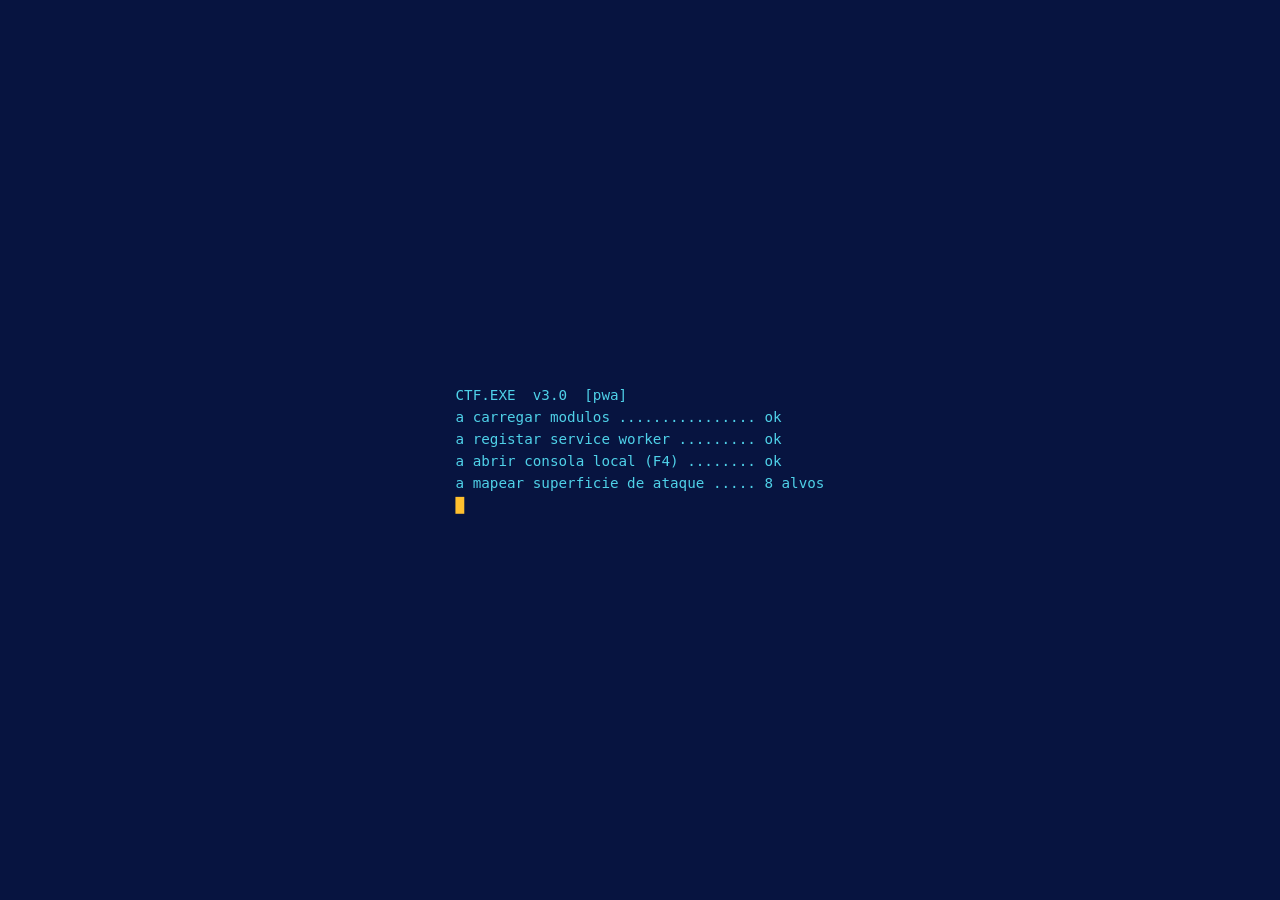
<file: docs/index.html>
<!DOCTYPE html>
<html lang="pt-PT">
<head>
<meta charset="utf-8">
<meta name="viewport" content="width=device-width, initial-scale=1, viewport-fit=cover">
<title>CTF.EXE</title>

<link rel="manifest" href="manifest.webmanifest">
<meta name="theme-color" content="#071440">
<meta name="mobile-web-app-capable" content="yes">
<meta name="apple-mobile-web-app-capable" content="yes">
<meta name="apple-mobile-web-app-status-bar-style" content="black-translucent">
<meta name="apple-mobile-web-app-title" content="CTF.EXE">
<link rel="apple-touch-icon" href="icones/icone-192.png">
<link rel="icon" href="icones/icone-192.png">

<link rel="stylesheet" href="estilo.css">
<!--
    Boa. Já estás no código-fonte.
    Não escondi respostas aqui — a validação é por hash e os segredos
    vivem no service worker (sw.js), que é o que vais atacar.
    O desafio 1 agradece a tua curiosidade.
-->
</head>
<body>

<div id="arranque" class="arranque">
  <pre id="linhas-arranque" class="linhas-arranque" aria-live="polite"></pre>
</div>

<main class="moldura" id="moldura" hidden>

  <header class="barra-menu">
    <span class="nome-programa">CTF.EXE</span>
    <span class="versao">v3.0 · pwa</span>
    <button class="botao-instalar" id="instalar" type="button" hidden>Instalar</button>
    <button class="botao-instalar" id="abrir-instalar" type="button">Instalar</button>
    <span class="destinatario" id="destinatario"></span>
  </header>

  <div class="corpo">

    <nav class="indice" aria-label="Lista de desafios">
      <h2 class="cabecalho-indice">Desafios</h2>
      <ul id="lista-desafios" class="lista-desafios"></ul>
      <p class="progresso" id="progresso"></p>
      <p class="estado-rede" id="estado-rede"></p>
    </nav>

    <section class="palco" aria-live="polite">
      <h1 class="titulo-desafio" id="titulo-desafio"></h1>
      <p class="codinome" id="codinome"></p>

      <pre class="enunciado" id="enunciado"></pre>

      <div class="carga" id="carga-caixa" hidden>
        <pre class="carga-texto" id="carga-texto"></pre>
        <button class="botao-copiar" id="copiar" type="button">Copiar</button>
      </div>

      <div class="pistas" id="pistas"></div>

      <div class="linha-entrada">
        <label class="rotulo-entrada" for="resposta">resposta</label>
        <input id="resposta" class="entrada" type="text" autocomplete="off"
               spellcheck="false" placeholder="CTF{...}">
        <button class="botao-enviar" id="enviar" type="button">Validar</button>
      </div>

      <p class="veredicto" id="veredicto" role="status"></p>
    </section>

  </div>

  <footer class="barra-estado">
    <button class="tecla" id="tecla-pista" type="button"><span class="f">F1</span> Pista</button>
    <button class="tecla" id="tecla-anterior" type="button"><span class="f">F2</span> Anterior</button>
    <button class="tecla" id="tecla-seguinte" type="button"><span class="f">F3</span> Seguinte</button>
    <button class="tecla" id="abrir-consola" type="button"><span class="f">F4</span> Consola</button>
    <button class="tecla" id="descarregar" type="button">Descarregar .zip</button>
    <button class="tecla" id="tecla-reset" type="button">Recomeçar</button>
  </footer>

</main>

<div class="consola-fundo" id="instalar-fundo" hidden>
  <section class="instalar-janela" role="dialog" aria-label="Instalar o jogo">
    <header class="consola-barra">
      <span class="consola-titulo">instalar CTF.EXE</span>
      <button class="consola-fechar" id="instalar-fechar" type="button" aria-label="Fechar">✕</button>
    </header>
    <div class="instalar-corpo">
      <div class="qr-caixa" id="instalar-qr" aria-label="Código QR para abrir o jogo"></div>
      <div class="instalar-texto">
        <p class="instalar-passo"><strong>No telemóvel:</strong> aponta a câmara ao código e abre o link.</p>
        <p class="instalar-passo">Depois, no menu do browser, escolhe <em>“Instalar aplicação”</em> ou <em>“Adicionar ao ecrã principal”</em>. Fica a funcionar offline.</p>
        <p class="instalar-url" id="instalar-url"></p>
        <button class="botao-instalar" id="instalar-agora" type="button" hidden>Instalar aqui</button>
      </div>
    </div>
  </section>
</div>

<div class="consola-fundo" id="consola-fundo" hidden>
  <section class="consola" id="consola" role="dialog" aria-label="Consola do jogo">
    <header class="consola-barra">
      <span class="consola-titulo">consola — superfície de ataque local</span>
      <button class="consola-fechar" id="consola-fechar" type="button" aria-label="Fechar consola">✕</button>
    </header>
    <pre class="consola-saida" id="consola-saida" aria-live="polite"></pre>
    <div class="consola-linha">
      <span class="consola-prompt">$</span>
      <input id="consola-entrada" class="consola-entrada" type="text" autocomplete="off"
             spellcheck="false" placeholder="escreve  ajuda  e carrega Enter">
    </div>
  </section>
</div>

<div class="final" id="final" hidden>
  <pre class="bolo" id="bolo"></pre>
  <pre class="mensagem-final" id="mensagem-final"></pre>
  <p class="assinatura" id="assinatura"></p>
</div>

<script src="qr.js"></script>
<script src="jogo.js"></script>
</body>
</html>
</file>
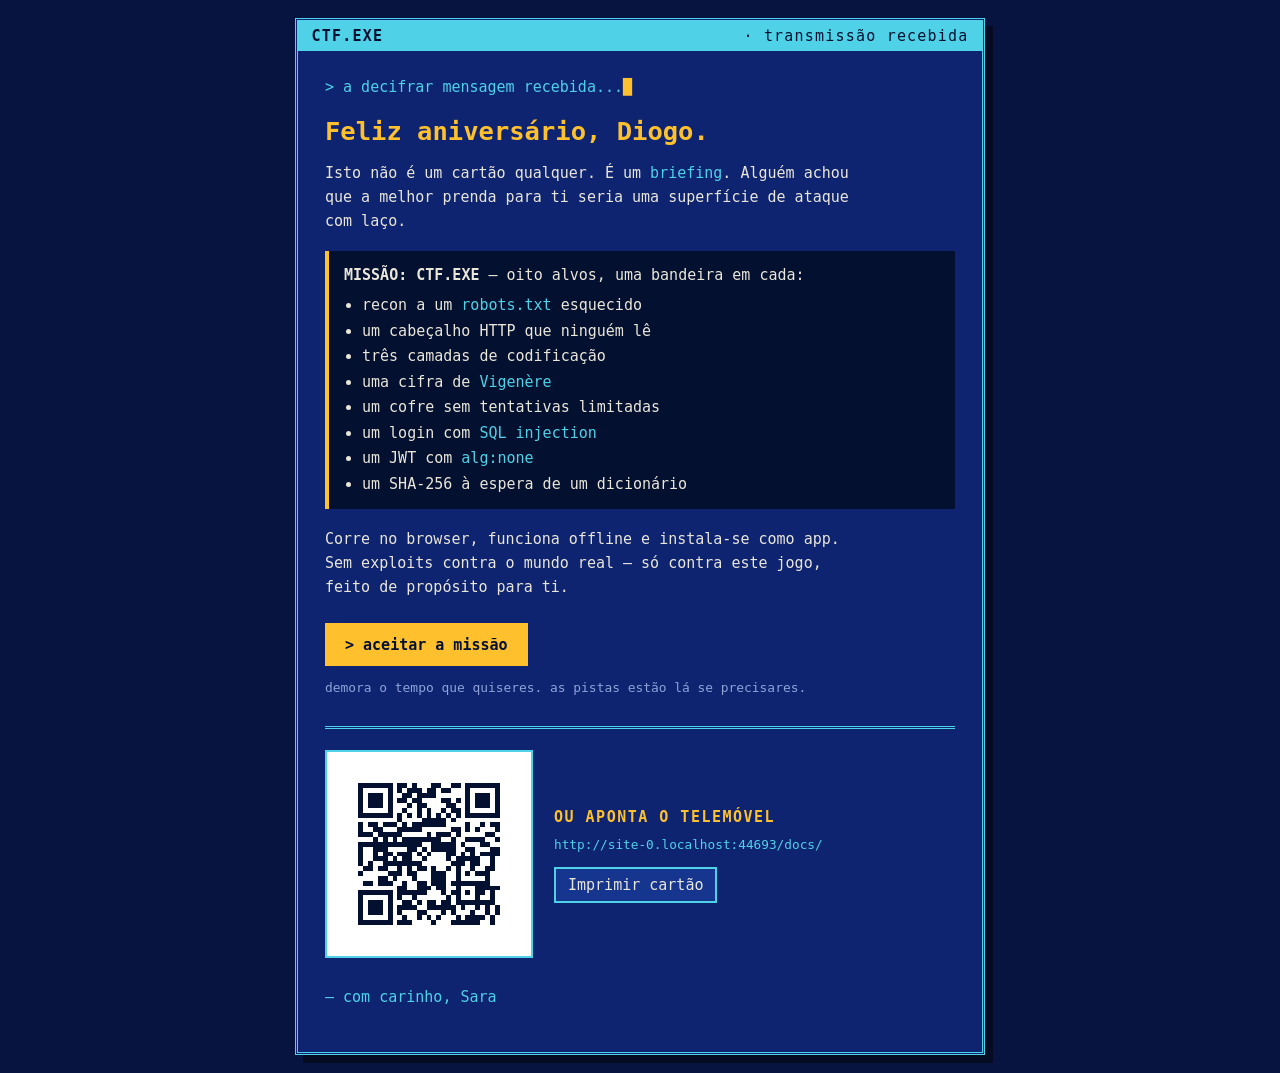
<file: docs/convite.html>
<!DOCTYPE html>
<html lang="pt-PT">
<head>
<meta charset="utf-8">
<meta name="viewport" content="width=device-width, initial-scale=1, viewport-fit=cover">
<title>CTF.EXE — transmissão recebida</title>
<link rel="icon" href="icones/icone-192.png">
<meta name="theme-color" content="#071440">
<style>
  :root {
    --fundo:#071440; --painel:#0E2470; --painel-alto:#16358F;
    --ciano:#4FD1E8; --ambar:#FFC02E; --creme:#E9E6DA; --sombra:#8FA3D8;
    --mono:"JetBrains Mono","Cascadia Mono","SF Mono","DejaVu Sans Mono",Consolas,"Liberation Mono",monospace;
  }
  * { box-sizing:border-box; }
  html,body { margin:0; min-height:100%; background:var(--fundo); color:var(--creme);
    font-family:var(--mono); font-size:15px; line-height:1.6; }
  body { display:flex; align-items:center; justify-content:center;
    padding:max(1.2rem,env(safe-area-inset-top)) 1.2rem 1.2rem; }

  .cartao { width:100%; max-width:46rem; border:3px double var(--ciano);
    background:var(--painel); box-shadow:8px 8px 0 rgba(0,0,0,.45); }

  .barra { background:var(--ciano); color:#04102F; padding:.2rem .9rem;
    display:flex; gap:.8rem; align-items:baseline; font-weight:700; letter-spacing:.08em; }
  .barra .sinal { margin-left:auto; font-weight:400; }

  .conteudo { padding:1.6rem 1.8rem 1.9rem; }
  .prompt { color:var(--ciano); margin:0 0 1.1rem; white-space:pre-wrap; }
  .prompt::after { content:"\2588"; color:var(--ambar); animation:piscar 1s steps(2,end) infinite; }
  @keyframes piscar { 50% { opacity:0; } }

  h1 { margin:.2rem 0 1rem; font-size:1.7rem; line-height:1.2; color:var(--ambar); }
  p { max-width:60ch; }
  .briefing { border-left:4px solid var(--ambar); background:#04102F;
    padding:.8rem 1rem; margin:1.2rem 0; }
  .briefing ul { margin:.4rem 0 0; padding-left:1.2rem; }
  .briefing li { margin:.1rem 0; }
  .destaque { color:var(--ciano); }

  .accao { margin-top:1.6rem; display:flex; flex-wrap:wrap; gap:.8rem; align-items:center; }
  .botao { display:inline-block; font:inherit; font-weight:700; cursor:pointer;
    text-decoration:none; border:2px solid var(--ambar); background:var(--ambar);
    color:#04102F; padding:.5rem 1.2rem; }
  .botao:hover { background:var(--fundo); color:var(--ambar); }
  .nota { color:var(--sombra); font-size:.86rem; }

  .qr-bloco { margin-top:1.8rem; border-top:3px double var(--ciano); padding-top:1.4rem;
    display:flex; gap:1.4rem; align-items:center; flex-wrap:wrap; }
  .qr-caixa { background:#fff; padding:12px; border:2px solid var(--ciano); line-height:0; }
  .qr-caixa svg { display:block; width:180px; height:180px; }
  .qr-texto { flex:1; min-width:14rem; }
  .qr-texto h2 { margin:0 0 .4rem; font-size:1rem; color:var(--ambar); font-weight:700; letter-spacing:.1em; }
  .qr-url { color:var(--ciano); word-break:break-all; font-size:.85rem; margin:.3rem 0 .8rem; }
  .botao-imprimir { font:inherit; cursor:pointer; border:2px solid var(--ciano);
    background:var(--painel-alto); color:var(--creme); padding:.25rem .8rem; }
  .botao-imprimir:hover { background:var(--ciano); color:#04102F; }

  .assinatura { margin-top:1.8rem; color:var(--ciano); }
  @media (max-width:40rem){ .conteudo{ padding:1.1rem; } h1{ font-size:1.3rem; } }
  @media (prefers-reduced-motion:reduce){ .prompt::after{ animation:none; } }

  /* ao imprimir: só o essencial, a preto no branco, com o QR grande */
  @media print {
    body { background:#fff; color:#000; }
    .cartao { border:none; box-shadow:none; }
    .barra, .prompt, .accao .botao, .botao-imprimir, .nota { display:none; }
    .briefing { background:#fff; border-left:3px solid #000; }
    .destaque, .qr-texto h2, h1, .assinatura, .qr-url { color:#000; }
    .qr-caixa { border:1px solid #000; }
    .qr-caixa svg { width:260px; height:260px; }
  }
</style>
</head>
<body>
  <main class="cartao">
    <div class="barra">
      <span>CTF.EXE</span>
      <span class="sinal">· transmissão recebida</span>
    </div>
    <div class="conteudo">
      <p class="prompt">&gt; a decifrar mensagem recebida...</p>

      <h1>Feliz aniversário, Diogo.</h1>

      <p>
        Isto não é um cartão qualquer. É um <span class="destaque">briefing</span>.
        Alguém achou que a melhor prenda para ti seria uma superfície de
        ataque com laço.
      </p>

      <div class="briefing">
        <strong>MISSÃO: CTF.EXE</strong> — oito alvos, uma bandeira em cada:
        <ul>
          <li>recon a um <span class="destaque">robots.txt</span> esquecido</li>
          <li>um cabeçalho HTTP que ninguém lê</li>
          <li>três camadas de codificação</li>
          <li>uma cifra de <span class="destaque">Vigenère</span></li>
          <li>um cofre sem tentativas limitadas</li>
          <li>um login com <span class="destaque">SQL injection</span></li>
          <li>um JWT com <span class="destaque">alg:none</span></li>
          <li>um SHA-256 à espera de um dicionário</li>
        </ul>
      </div>

      <p>
        Corre no browser, funciona offline e instala-se como app. Sem exploits
        contra o mundo real — só contra este jogo, feito de propósito para ti.
      </p>

      <div class="accao">
        <a class="botao" href="./">&gt; aceitar a missão</a>
        <span class="nota">demora o tempo que quiseres. as pistas estão lá se precisares.</span>
      </div>

      <div class="qr-bloco">
        <div class="qr-caixa" id="qr-caixa" aria-label="Código QR para o jogo"></div>
        <div class="qr-texto">
          <h2>OU APONTA O TELEMÓVEL</h2>
          <p class="qr-url" id="qr-url"></p>
          <button class="botao-imprimir" type="button" onclick="window.print()">Imprimir cartão</button>
        </div>
      </div>

      <p class="assinatura">— com carinho, Sara</p>
    </div>
  </main>

<script src="qr.js"></script>
<script>
/* ─────────────────────────────────────────────────────────────────────
   PERSONALIZA: cola aqui o link do jogo já publicado (GitHub Pages).
   Se deixares vazio, o QR aponta automaticamente para a página do jogo
   relativa a onde este cartão estiver a ser servido.
   ───────────────────────────────────────────────────────────────────── */
var URL_DO_JOGO = "";

// resolver o URL e desenhar
(function () {
  var params = new URLSearchParams(location.search);
  var url = URL_DO_JOGO || params.get("u") || new URL("./", location.href).href;
  document.getElementById("qr-url").textContent = url;
  try {
    document.getElementById("qr-caixa").innerHTML = window.CTF_QR.svg(url, 4);
  } catch (e) {
    document.getElementById("qr-caixa").textContent = "(não foi possível gerar o QR)";
  }
})();
</script>
</body>
</html>
</file>
<file: docs/estilo.css>
/* CTF.EXE — folha de estilo.
   Consola de gestão dos anos 90: azul saturado, âmbar, uma família mono. */

:root {
  --fundo:        #071440;
  --painel:       #0E2470;
  --painel-alto:  #16358F;
  --ciano:        #4FD1E8;
  --ambar:        #FFC02E;
  --creme:        #E9E6DA;
  --sombra:       #8FA3D8;
  --certo:        #6FE39B;
  --errado:       #FF7B8A;
  --mono: "JetBrains Mono", "Cascadia Mono", "SF Mono", "DejaVu Sans Mono",
          Consolas, "Liberation Mono", monospace;
}

* { box-sizing: border-box; }
[hidden] { display: none !important; }

html, body {
  margin: 0; padding: 0; min-height: 100%;
  background: var(--fundo); color: var(--creme);
  font-family: var(--mono); font-size: 15px; line-height: 1.55;
}
body {
  padding: 1.5rem; display: flex; justify-content: center;
  padding: max(1.5rem, env(safe-area-inset-top)) 1.5rem 1.5rem;
}

/* ── Arranque ───────────────────────────────────────────────────── */
.arranque {
  position: fixed; inset: 0; background: var(--fundo);
  display: flex; align-items: center; justify-content: center; z-index: 10;
}
.linhas-arranque {
  margin: 0; color: var(--ciano); font-size: 0.95rem; white-space: pre;
}
.linhas-arranque::after {
  content: "\2588"; color: var(--ambar);
  animation: piscar 1s steps(2, end) infinite;
}
@keyframes piscar { 50% { opacity: 0; } }

/* ── Janela ─────────────────────────────────────────────────────── */
.moldura {
  width: 100%; max-width: 64rem;
  border: 3px double var(--ciano); background: var(--painel);
  display: flex; flex-direction: column;
  box-shadow: 8px 8px 0 rgba(0, 0, 0, 0.45);
}
.barra-menu {
  background: var(--ciano); color: #04102F;
  padding: 0.2rem 0.9rem; display: flex; align-items: baseline; gap: 0.8rem;
  font-weight: 700; letter-spacing: 0.08em;
}
.versao { font-weight: 400; opacity: 0.75; }
.botao-instalar {
  font: inherit; font-weight: 700; cursor: pointer;
  background: #04102F; color: var(--ambar);
  border: 2px solid #04102F; padding: 0 0.6rem;
}
.botao-instalar:hover { background: var(--fundo); }
.destinatario { margin-left: auto; font-weight: 400; letter-spacing: 0; }

.corpo { display: grid; grid-template-columns: 16rem 1fr; min-height: 32rem; }

/* ── Índice ─────────────────────────────────────────────────────── */
.indice {
  border-right: 3px double var(--ciano); padding: 1rem 0.9rem;
  display: flex; flex-direction: column;
}
.cabecalho-indice {
  margin: 0 0 0.8rem; font-size: 0.95rem; font-weight: 400;
  color: var(--ambar); letter-spacing: 0.18em;
}
.lista-desafios {
  list-style: none; margin: 0; padding: 0;
  display: flex; flex-direction: column; gap: 0.15rem;
}
.item-desafio {
  width: 100%; text-align: left; background: none; border: none;
  color: var(--creme); font: inherit; padding: 0.25rem 0.5rem;
  cursor: pointer; display: flex; gap: 0.55rem; align-items: baseline;
}
.item-desafio:hover { background: var(--painel-alto); }
.item-desafio[aria-current="true"] {
  background: var(--ambar); color: #04102F; font-weight: 700;
}
.numero { color: var(--sombra); }
.item-desafio[aria-current="true"] .numero { color: #04102F; }
.marca { color: var(--sombra); margin-left: auto; }
.item-desafio.feito .marca { color: var(--certo); }
.item-desafio[aria-current="true"] .marca { color: #04102F; }
.progresso { margin-top: auto; padding-top: 1.2rem; color: var(--sombra); font-size: 0.85rem; }
.estado-rede { margin: 0.3rem 0 0; color: var(--sombra); font-size: 0.8rem; }

/* ── Palco ──────────────────────────────────────────────────────── */
.palco { padding: 1.4rem 1.6rem 1.6rem; display: flex; flex-direction: column; gap: 0.85rem; }
.titulo-desafio {
  margin: 0; font-size: 1.4rem; font-weight: 700; line-height: 1.25;
  color: var(--ambar); max-width: 34ch;
}
.codinome { margin: 0; color: var(--ciano); letter-spacing: 0.3em; font-size: 0.8rem; }
.enunciado { margin: 0; white-space: pre-wrap; max-width: 72ch; }
.carga {
  display: flex; align-items: flex-start; gap: 0.8rem;
  background: #04102F; border-left: 4px solid var(--ambar); padding: 0.7rem 0.9rem;
}
.carga-texto { margin: 0; flex: 1; color: var(--ciano); word-break: break-all; white-space: pre-wrap; }

.botao-copiar, .botao-enviar, .tecla {
  font: inherit; cursor: pointer; border: 2px solid var(--ciano);
  background: var(--painel-alto); color: var(--creme); padding: 0.15rem 0.7rem;
}
.botao-copiar:hover, .botao-enviar:hover { background: var(--ciano); color: #04102F; }
:focus-visible { outline: 3px solid var(--ambar); outline-offset: 2px; }

.pistas { display: flex; flex-direction: column; gap: 0.4rem; }
.pista {
  margin: 0; padding: 0.45rem 0.8rem; background: var(--painel-alto);
  border-left: 4px solid var(--sombra); max-width: 72ch; font-size: 0.92rem;
}

.linha-entrada {
  margin-top: auto; display: flex; align-items: center; gap: 0.6rem;
  border-top: 3px double var(--ciano); padding-top: 1rem;
}
.rotulo-entrada { color: var(--ambar); }
.entrada {
  flex: 1; font: inherit; background: #04102F; color: var(--creme);
  border: 2px solid var(--sombra); padding: 0.3rem 0.6rem; min-width: 0;
}
.entrada::placeholder { color: #5C6E9E; }
.veredicto { margin: 0; min-height: 1.5rem; }
.veredicto.certo  { color: var(--certo); }
.veredicto.errado { color: var(--errado); }

/* ── Barra de estado ────────────────────────────────────────────── */
.barra-estado {
  border-top: 3px double var(--ciano); padding: 0.35rem 0.8rem;
  display: flex; gap: 0.6rem; align-items: center; flex-wrap: wrap; background: var(--painel);
}
.tecla { border-width: 0; background: none; padding: 0.1rem 0.4rem; }
.tecla .f { color: #04102F; background: var(--ciano); padding: 0 0.3rem; }
.tecla:hover { background: var(--painel-alto); color: var(--creme); }
#tecla-reset { margin-left: auto; color: var(--sombra); }
#tecla-reset:hover { color: var(--errado); }
#descarregar { color: var(--ambar); }
#descarregar:hover { background: var(--ambar); color: #04102F; }

/* ── Final ──────────────────────────────────────────────────────── */
.final {
  max-width: 64rem; width: 100%;
  border: 3px double var(--ambar); background: var(--painel);
  padding: 2rem; text-align: center;
}
.bolo { margin: 0 0 1.2rem; color: var(--ambar); }
.mensagem-final {
  margin: 0 auto; white-space: pre-wrap; text-align: left;
  max-width: 58ch; font-size: 1.05rem;
}
.assinatura { margin: 1.6rem 0 0; color: var(--ciano); }

/* ── Ecrãs estreitos ────────────────────────────────────────────── */
@media (max-width: 48rem) {
  body { padding: 0.6rem; padding-top: max(0.6rem, env(safe-area-inset-top)); }
  .corpo { grid-template-columns: 1fr; }
  .indice { border-right: none; border-bottom: 3px double var(--ciano); }
  .progresso { padding-top: 0.6rem; }
  .palco { padding: 1rem; }
  .titulo-desafio { font-size: 1.12rem; }
  .linha-entrada { flex-wrap: wrap; }
}
@media (prefers-reduced-motion: reduce) { .linhas-arranque::after { animation: none; } }

/* ── Consola integrada ──────────────────────────────────────────── */
.consola-fundo {
  position: fixed; inset: 0; z-index: 50;
  background: rgba(2, 8, 30, 0.72);
  display: flex; align-items: center; justify-content: center;
  padding: 1rem; padding-top: max(1rem, env(safe-area-inset-top));
}
.consola {
  width: 100%; max-width: 52rem; height: min(80vh, 40rem);
  display: flex; flex-direction: column;
  background: var(--fundo); border: 3px double var(--ciano);
  box-shadow: 10px 10px 0 rgba(0, 0, 0, 0.5);
}
.consola-barra {
  background: var(--ciano); color: #04102F;
  display: flex; align-items: center; gap: 0.8rem;
  padding: 0.25rem 0.8rem; font-weight: 700; letter-spacing: 0.06em;
}
.consola-titulo { flex: 1; }
.consola-fechar {
  font: inherit; font-weight: 700; cursor: pointer;
  border: none; background: transparent; color: #04102F;
  padding: 0 0.3rem;
}
.consola-fechar:hover { color: var(--painel); }
.consola-saida {
  flex: 1; margin: 0; overflow-y: auto;
  padding: 0.9rem 1rem; white-space: pre-wrap; word-break: break-word;
  font-size: 0.9rem; line-height: 1.5; color: var(--creme);
}
.consola-saida .eco { color: var(--ambar); }
.consola-saida .erro { color: var(--errado); }
.consola-saida .ok { color: var(--certo); }
.consola-saida .fraco { color: var(--sombra); }
.consola-linha {
  display: flex; align-items: center; gap: 0.6rem;
  border-top: 2px solid var(--painel-alto); padding: 0.5rem 1rem;
}
.consola-prompt { color: var(--ambar); font-weight: 700; }
.consola-entrada {
  flex: 1; font: inherit; color: var(--creme);
  background: transparent; border: none; outline: none;
}
.consola-entrada::placeholder { color: var(--sombra); }
@media (max-width: 48rem) {
  .consola { height: 88vh; max-width: none; }
  .consola-fundo { padding: 0.4rem; }
}

/* ── Janela "Instalar" (QR) ──────────────────────────────────────── */
.instalar-janela {
  width: 100%; max-width: 34rem;
  background: var(--fundo); border: 3px double var(--ciano);
  box-shadow: 10px 10px 0 rgba(0, 0, 0, 0.5);
}
.instalar-corpo {
  display: flex; gap: 1.2rem; align-items: center;
  flex-wrap: wrap; padding: 1.2rem;
}
.instalar-corpo .qr-caixa {
  background: #fff; padding: 12px; border: 2px solid var(--ciano); line-height: 0;
  flex: 0 0 auto;
}
.instalar-corpo .qr-caixa svg { display: block; width: 160px; height: 160px; }
.instalar-texto { flex: 1; min-width: 13rem; }
.instalar-passo { margin: 0 0 0.7rem; font-size: 0.9rem; line-height: 1.5; }
.instalar-passo em { color: var(--ciano); font-style: normal; }
.instalar-url {
  margin: 0.4rem 0 0.9rem; color: var(--ciano);
  word-break: break-all; font-size: 0.8rem;
}
#instalar-agora { display: inline-block; }
</file>
